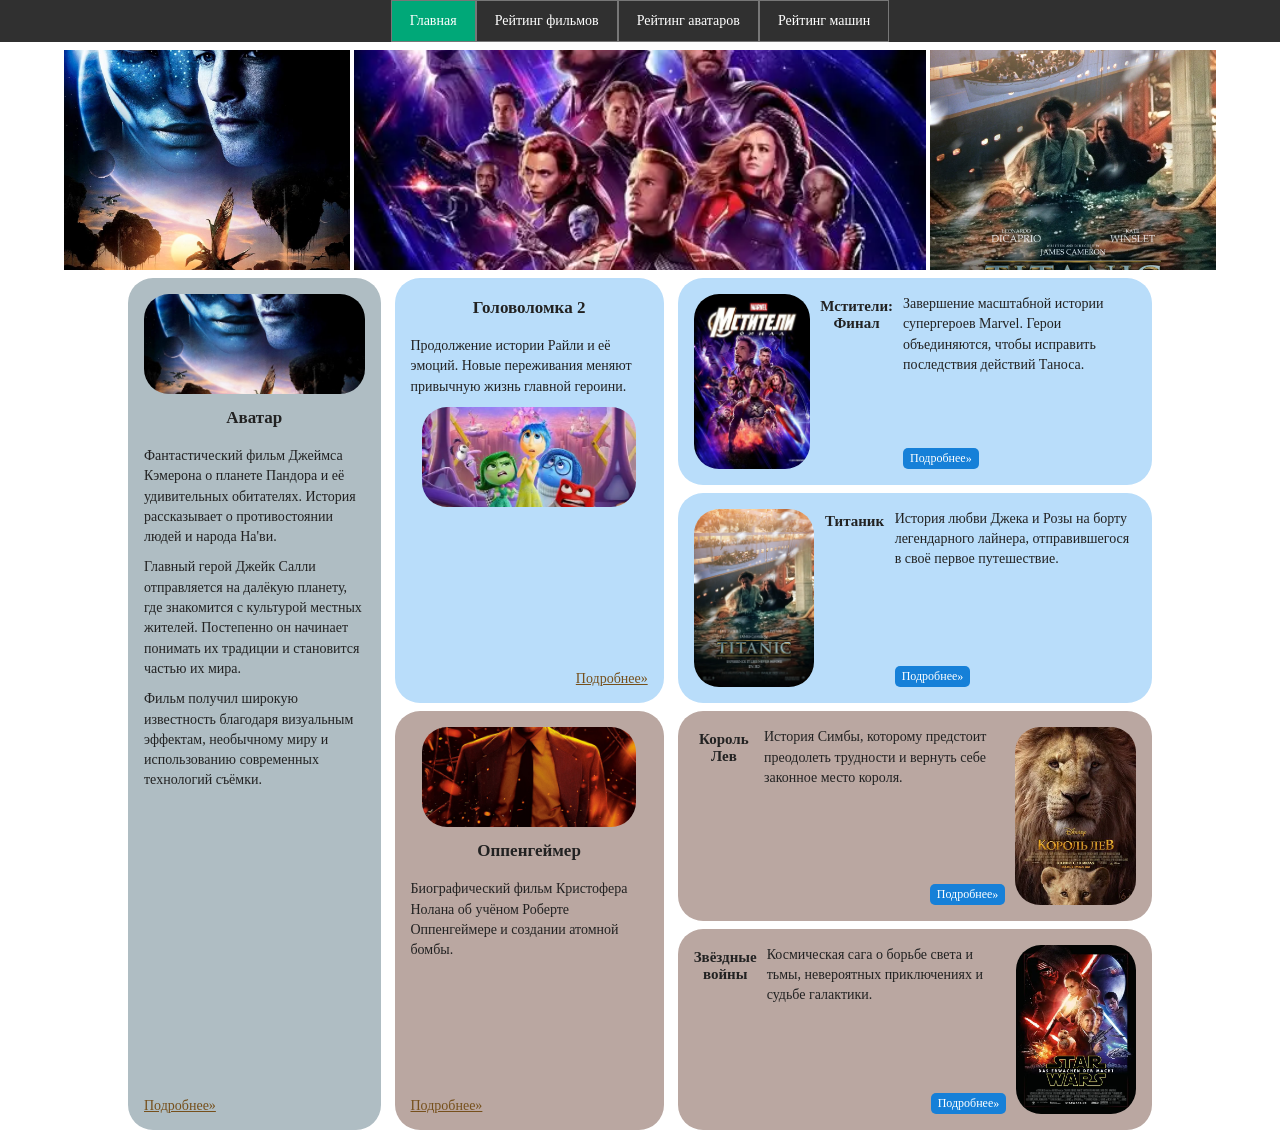
<file: index.html>
<!DOCTYPE html>
<html lang="ru">
<head>
    <meta charset="UTF-8">
    <meta name="viewport" content="width=device-width, initial-scale=1.0">
    <title>Самые кассовые фильмы — главная</title>
    <link rel="stylesheet" href="style.css">
</head>
<body class="page">

    <nav class="menu">
        <a class="current" href="index.html">Главная</a>
        <a href="table.html">Рейтинг фильмов</a>
        <a href="table.html">Рейтинг аватаров</a>
        <a href="table.html">Рейтинг машин</a>
    </nav>

    <div class="gallery">
        <div class="gallery-small">
            <img src="images/avatar.jpg" alt="Аватар">
        </div>
        <div class="gallery-big">
            <img src="images/endgame.webp" alt="Мстители: Финал">
        </div>
        <div class="gallery-small">
            <img src="images/titanic.webp" alt="Титаник">
        </div>
    </div>

    <div class="content">
        <div class="left-column">
            <div class="card tall gray">
                <img src="images/avatar.jpg" alt="Аватар">
                <h2>Аватар</h2>
                <p>
                    Фантастический фильм Джеймса Кэмерона
                    о планете Пандора и её удивительных
                    обитателях. История рассказывает
                    о противостоянии людей и народа На'ви.
                </p>
                <p>
                    Главный герой Джейк Салли отправляется
                    на далёкую планету, где знакомится
                    с культурой местных жителей.
                    Постепенно он начинает понимать их
                    традиции и становится частью их мира.
                </p>
                <p>
                    Фильм получил широкую известность
                    благодаря визуальным эффектам,
                    необычному миру и использованию
                    современных технологий съёмки.
                </p>
                <a href="avatar.html">Подробнее»</a>
            </div>
        </div>
        <div class="right-column">
            <div class="top-row">
                <div class="card vertical blue">
                    <h2>Головоломка 2</h2>
                    <p>
                        Продолжение истории Райли и её эмоций.
                        Новые переживания меняют привычную
                        жизнь главной героини.
                    </p>
                    <img src="images/insideout2.webp"
                         alt="Головоломка 2">
                    <a href="table.html">Подробнее»</a>
                </div>
                <div class="small-column">
                    <div class="card horizontal blue">
                        <img src="images/endgame.webp"
                             alt="Мстители: Финал">
                        <h2>Мстители: Финал</h2>
                        <div class="card-info">
                            <p>
                                Завершение масштабной истории
                                супергероев Marvel. Герои
                                объединяются, чтобы исправить
                                последствия действий Таноса.
                            </p>
                            <a href="endgame.html">Подробнее»</a>
                        </div>
                    </div>
                    <div class="card horizontal blue">
                        <img src="images/titanic.webp"
                             alt="Титаник">
                        <h2>Титаник</h2>
                        <div class="card-info">
                            <p>
                                История любви Джека и Розы
                                на борту легендарного лайнера,
                                отправившегося в своё первое
                                путешествие.
                            </p>
                            <a href="titanic.html">Подробнее»</a>
                        </div>
                    </div>
                </div>
            </div>
            <div class="bottom-row">
                <div class="card vertical brown">
                    <img src="images/oppenheimer.jpg"
                         alt="Оппенгеймер">
                    <h2>Оппенгеймер</h2>
                    <p>
                        Биографический фильм Кристофера Нолана
                        об учёном Роберте Оппенгеймере
                        и создании атомной бомбы.
                    </p>
                    <a href="table.html">Подробнее»</a>
                </div>
                <div class="small-column">
                    <div class="card horizontal brown">
                        <h2>Король Лев</h2>
                        <div class="card-info">
                            <p>
                                История Симбы, которому предстоит
                                преодолеть трудности и вернуть
                                себе законное место короля.
                            </p>
                            <a href="lionking.html">Подробнее»</a>
                        </div>
                        <img src="images/lionking.webp"
                             alt="Король Лев">
                    </div>
                    <div class="card horizontal brown">
                        <h2>Звёздные войны</h2>
                        <div class="card-info">
                            <p>
                                Космическая сага о борьбе
                                света и тьмы, невероятных
                                приключениях и судьбе галактики.
                            </p>
                            <a href="starwars.html">Подробнее»</a>
                        </div>
                        <img src="images/starwars.webp"
                             alt="Звёздные войны">
                    </div>
                </div>
            </div>
        </div>
    </div>

</body>
</html>
</file>
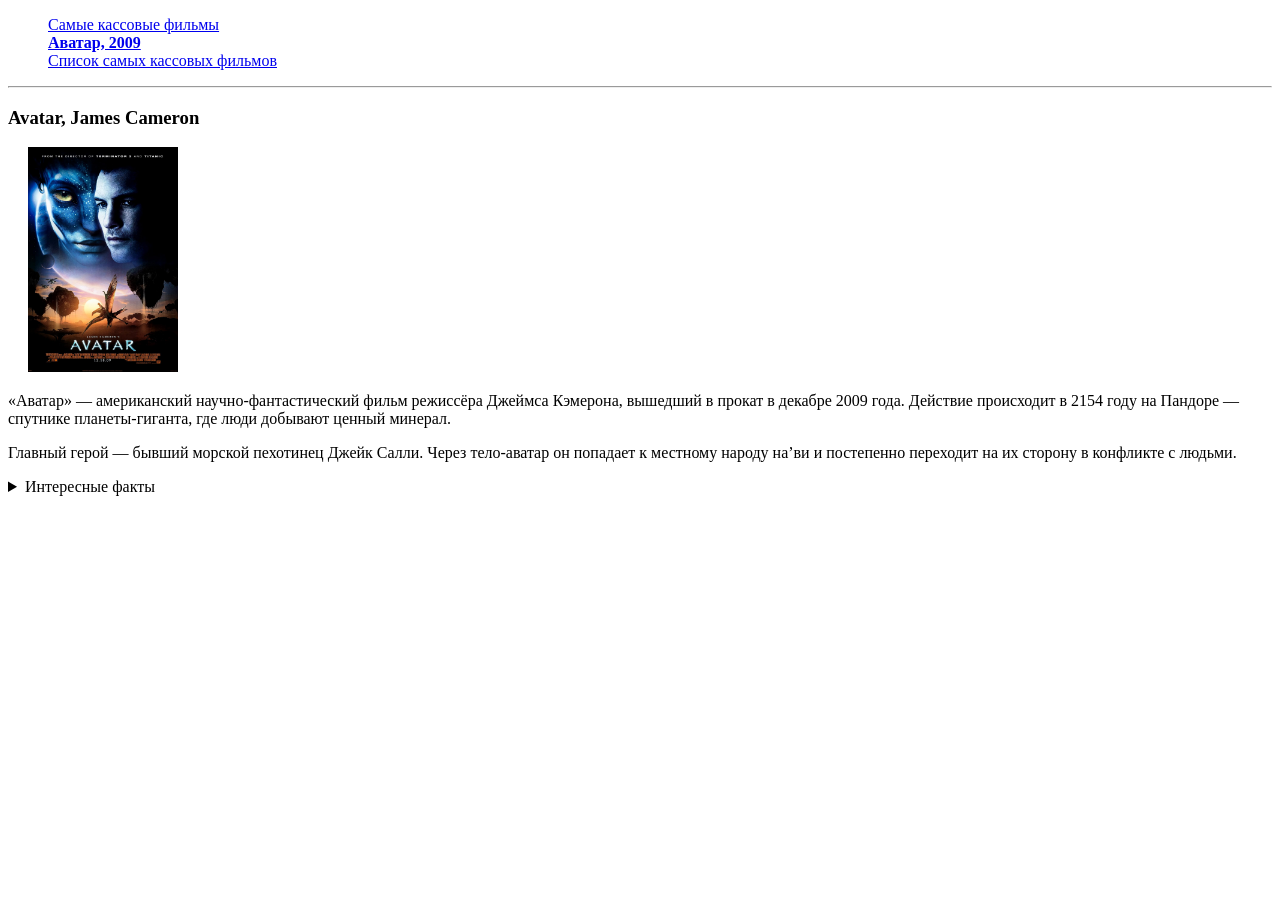
<file: avatar.html>
<!DOCTYPE html>
<html lang="ru">
<head>
  <meta charset="UTF-8">
  <title>Аватар (2009)</title>
</head>
<body>
  <div>
    <ul type="none">
      <li><a href="index.html">Самые кассовые фильмы</a></li>
      <li><a href="avatar.html"><b>Аватар, 2009</b></a></li>
      <li><a href="table.html">Список самых кассовых фильмов</a></li>
    </ul>
  </div>
  <hr>

  <div>
    <h3>Avatar, James Cameron</h3>
    <p><img src="images/avatar.jpg" alt="Аватар" title="Аватар" width="150" height="225" hspace="20"></p>

    <p>«Аватар» — американский научно-фантастический фильм режиссёра Джеймса Кэмерона, вышедший в прокат в декабре 2009 года. Действие происходит в 2154 году на Пандоре — спутнике планеты-гиганта, где люди добывают ценный минерал.</p>
    <p>Главный герой — бывший морской пехотинец Джейк Салли. Через тело-аватар он попадает к местному народу на’ви и постепенно переходит на их сторону в конфликте с людьми.</p>

    <details>
      <summary>Интересные факты</summary>
      <p>Для съёмок использовали новую стереоскопическую камеру, разработанную специально для фильма.</p>
      <p>Язык на’ви придумал лингвист Пол Фроммер. В нём около тысячи слов.</p>
      <p>В 2022 году вышло продолжение — «Аватар: Путь воды».</p>
    </details>
  </div>

</body>
</html>
</file>
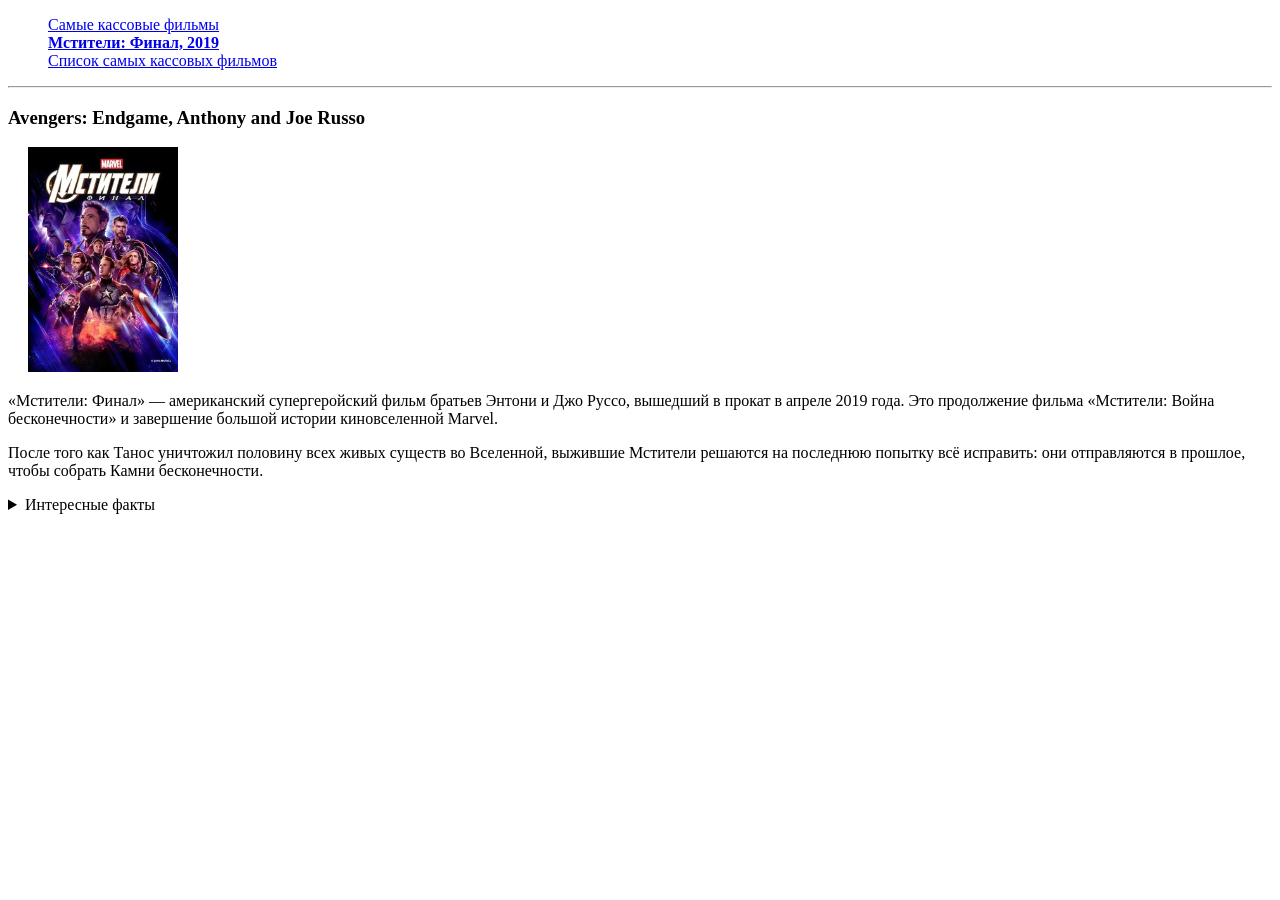
<file: endgame.html>
<!DOCTYPE html>
<html lang="ru">
<head>
  <meta charset="UTF-8">
  <title>Мстители: Финал (2019)</title>
</head>
<body>
  <div>
    <ul type="none">
      <li><a href="index.html">Самые кассовые фильмы</a></li>
      <li><a href="endgame.html"><b>Мстители: Финал, 2019</b></a></li>
      <li><a href="table.html">Список самых кассовых фильмов</a></li>
    </ul>
  </div>
  <hr>

  <div>
    <h3>Avengers: Endgame, Anthony and Joe Russo</h3>
    <p><img src="images/endgame.webp" alt="Мстители: Финал" title="Мстители: Финал" width="150" height="225" hspace="20"></p>

    <p>«Мстители: Финал» — американский супергеройский фильм братьев Энтони и Джо Руссо, вышедший в прокат в апреле 2019 года. Это продолжение фильма «Мстители: Война бесконечности» и завершение большой истории киновселенной Marvel.</p>
    <p>После того как Танос уничтожил половину всех живых существ во Вселенной, выжившие Мстители решаются на последнюю попытку всё исправить: они отправляются в прошлое, чтобы собрать Камни бесконечности.</p>

    <details>
      <summary>Интересные факты</summary>
      <p>Фильм снимали одновременно с «Войной бесконечности», почти без перерыва между двумя картинами.</p>
      <p>Хронометраж фильма — 3 часа 1 минута, это один из самых длинных фильмов Marvel.</p>
      <p>До 2021 года «Мстители: Финал» был самым кассовым фильмом в истории, пока «Аватар» не вернул первое место после повторного проката.</p>
    </details>
  </div>

</body>
</html>
</file>
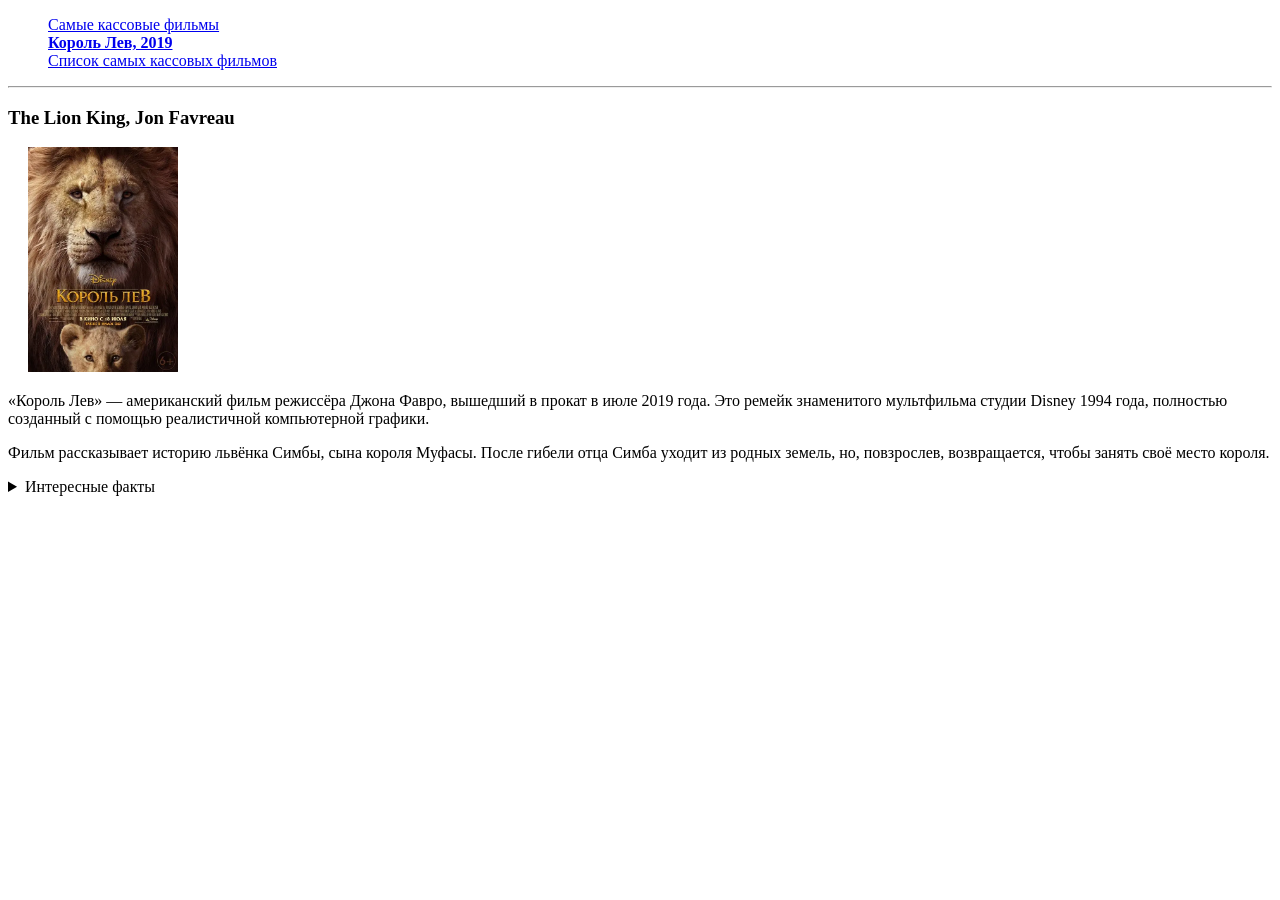
<file: lionking.html>
<!DOCTYPE html>
<html lang="ru">
<head>
  <meta charset="UTF-8">
  <title>Король Лев (2019)</title>
</head>
<body>
  <div>
    <ul type="none">
      <li><a href="index.html">Самые кассовые фильмы</a></li>
      <li><a href="lionking.html"><b>Король Лев, 2019</b></a></li>
      <li><a href="table.html">Список самых кассовых фильмов</a></li>
    </ul>
  </div>
  <hr>

  <div>
    <h3>The Lion King, Jon Favreau</h3>
    <p><img src="images/lionking.webp" alt="Король Лев" title="Король Лев" width="150" height="225" hspace="20"></p>

    <p>«Король Лев» — американский фильм режиссёра Джона Фавро, вышедший в прокат в июле 2019 года. Это ремейк знаменитого мультфильма студии Disney 1994 года, полностью созданный с помощью реалистичной компьютерной графики.</p>
    <p>Фильм рассказывает историю львёнка Симбы, сына короля Муфасы. После гибели отца Симба уходит из родных земель, но, повзрослев, возвращается, чтобы занять своё место короля.</p>

    <details>
      <summary>Интересные факты</summary>
      <p>Муфасу, как и в мультфильме 1994 года, озвучил актёр Джеймс Эрл Джонс.</p>
      <p>Симбу озвучил Дональд Гловер, а Налу — певица Бейонсе.</p>
      <p>При создании фильма съёмочная группа работала в виртуальной реальности, чтобы «снимать» сцены как в настоящей саванне.</p>
    </details>
  </div>

</body>
</html>
</file>
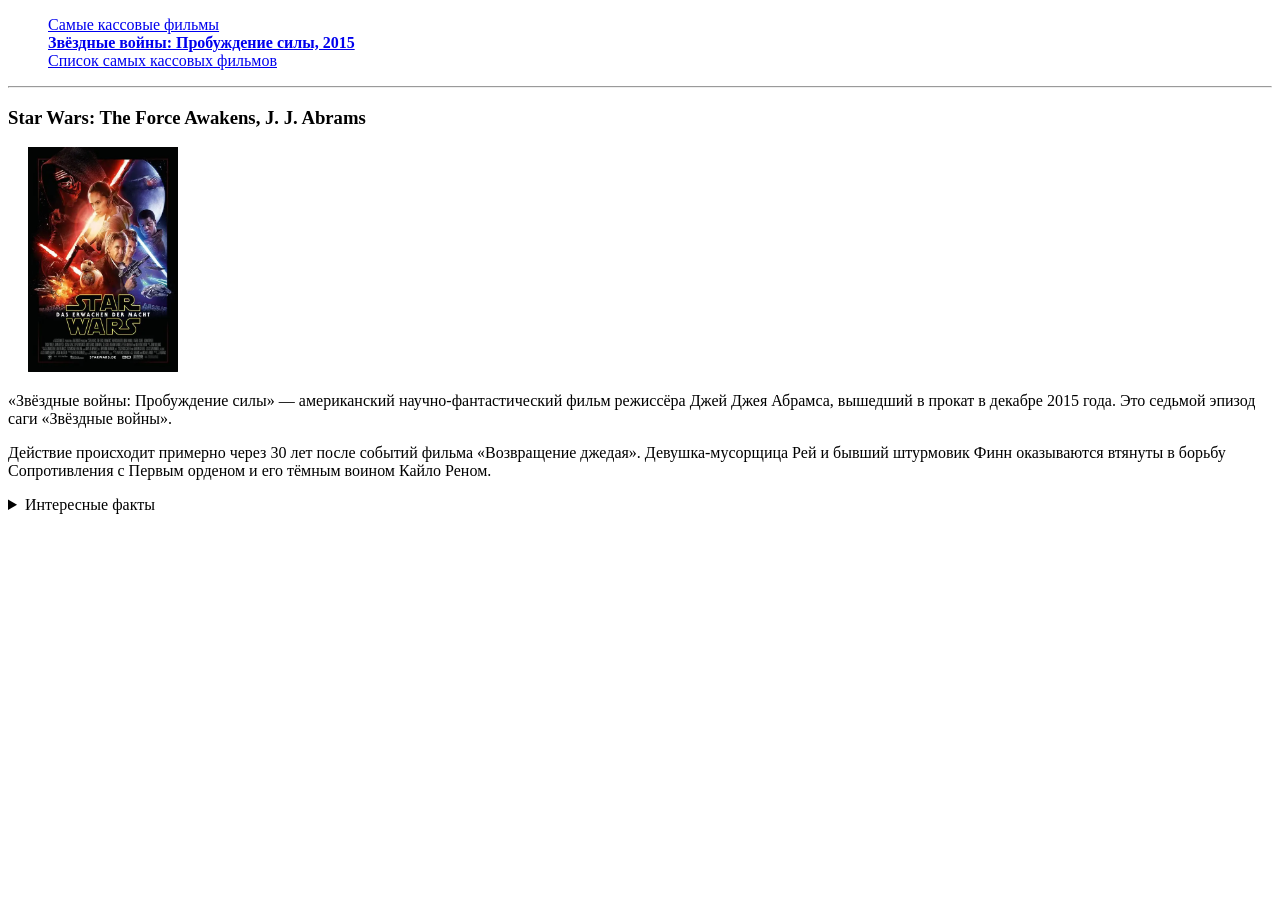
<file: starwars.html>
<!DOCTYPE html>
<html lang="ru">
<head>
  <meta charset="UTF-8">
  <title>Звёздные войны: Пробуждение силы (2015)</title>
</head>
<body>
  <div>
    <ul type="none">
      <li><a href="index.html">Самые кассовые фильмы</a></li>
      <li><a href="starwars.html"><b>Звёздные войны: Пробуждение силы, 2015</b></a></li>
      <li><a href="table.html">Список самых кассовых фильмов</a></li>
    </ul>
  </div>
  <hr>

  <div>
    <h3>Star Wars: The Force Awakens, J. J. Abrams</h3>
    <p>
      <img src="images/starwars.webp" alt="Звёздные войны: Пробуждение силы"
       title="Звёздные войны: Пробуждение силы" width="150" height="225" hspace="20">
    </p>

    <p>«Звёздные войны: Пробуждение силы» — американский научно-фантастический фильм режиссёра Джей Джея Абрамса, вышедший в прокат в декабре 2015 года. Это седьмой эпизод саги «Звёздные войны».</p>
    <p>Действие происходит примерно через 30 лет после событий фильма «Возвращение джедая». Девушка-мусорщица Рей и бывший штурмовик Финн оказываются втянуты в борьбу Сопротивления с Первым орденом и его тёмным воином Кайло Реном.</p>

    <details>
      <summary>Интересные факты</summary>
      <p>Это первый фильм «Звёздных войн», выпущенный после покупки студии Lucasfilm компанией Disney в 2012 году.</p>
      <p>В фильме вернулись актёры оригинальной трилогии: Харрисон Форд, Марк Хэмилл и Кэрри Фишер.</p>
      <p>Фильм собрал в прокате США около 936 млн долларов — это самый большой результат в истории американского проката.</p>
    </details>
  </div>

</body>
</html>
</file>
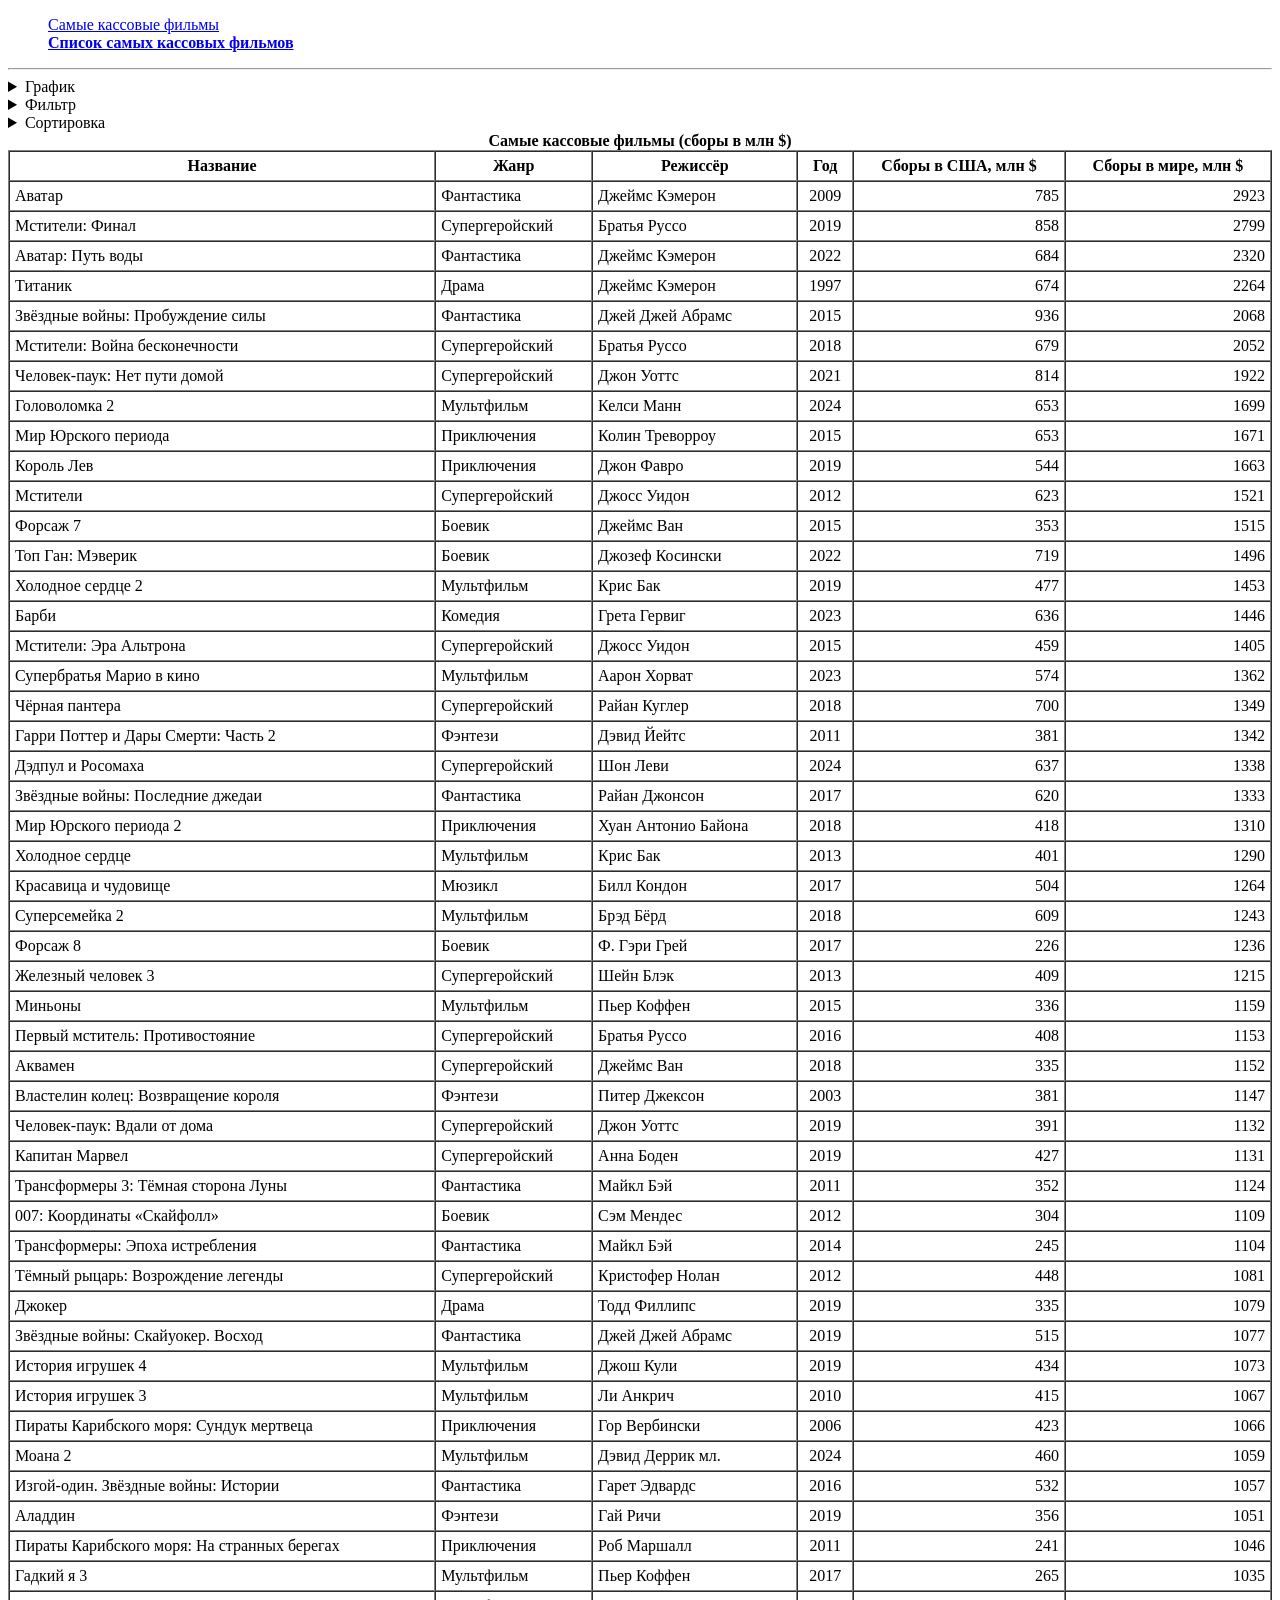
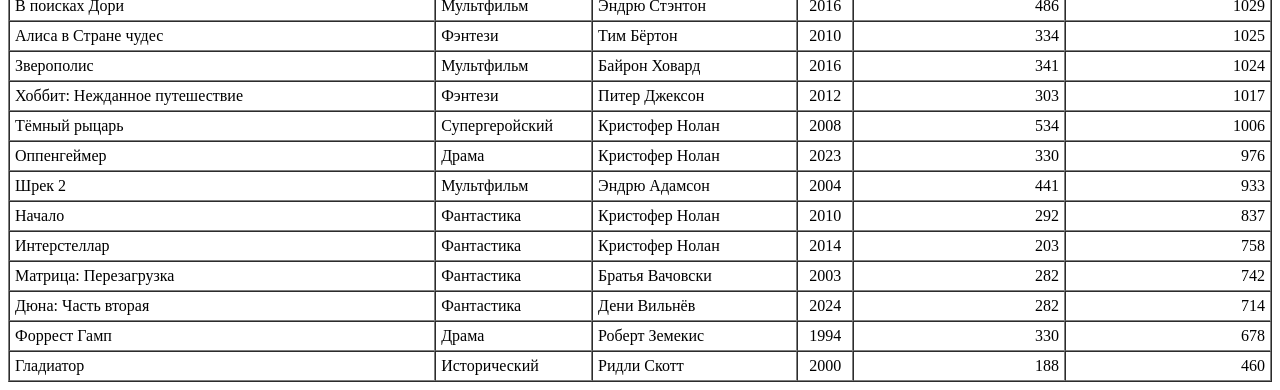
<file: table.html>
<!DOCTYPE html>
<html lang="ru">
<head>
  <meta charset="UTF-8">
  <title>Список самых кассовых фильмов</title>
</head>
<body>
  <div>
    <ul type="none">
      <li><a href="index.html">Самые кассовые фильмы</a></li>
      <li><a href="table.html"><b>Список самых кассовых фильмов</b></a></li>
    </ul>
  </div>
  <hr>

  <div>
    <details>
      <summary>График</summary>
      <form action="#">
        <h4>Значение по оси OX</h4>
        <p>
          <label><input type="radio" name="ox" value="genre" id="genre">Жанр</label><br>
          <label><input type="radio" name="ox" value="director" id="director">Режиссёр</label><br>
          <label><input type="radio" name="ox" value="year" id="year">Год</label>
        </p>
        <h4>Значение по оси OY</h4>
        <p>
          <label><input type="checkbox" name="oy" value="us" id="us"> Суммарные сборы в США</label><br>
          <label><input type="checkbox" name="oy" value="world" id="world"> Суммарные сборы в мире</label>
        </p>
        <p><input type="button" value="Построить" id="Построить"></p>
      </form>
      <p>Здесь будет график</p>
    </details>

    <details>
      <summary>Фильтр</summary>
      <form action="#">
        <p><label>Название: <input type="text" name="title" id="title"></label></p>
        <p><label>Жанр: <input type="text" name="genre" id="genre"></label></p>
        <p><label>Режиссёр: <input type="text" name="director" id="director"></label></p>
        <p>
          <label>Год: от <input type="number" name="yearFrom" id="yearFrom" min="0"></label>
          <label>до <input type="number" name="yearTo" id="yearTo" min="0"></label>
        </p>
        <p>
          <label>Сборы в США: от <input type="number" name="usFrom" id="usFrom" min="0"></label>
          <label>до <input type="number" name="usTo" id="usTo" min="0"></label>
        </p>
        <p>
          <label>Сборы в мире: от <input type="number" name="worldFrom" id="worldFrom" min="0"></label>
          <label>до <input type="number" name="worldTo" id="worldTo" min="0"></label>
        </p>
        <p>
          <input type="button" value="Найти" id="Найти">
        </p>
      </form>
    </details>

    <details>
      <summary>Сортировка</summary>
      <form action="#">
      <p>
        <label>Первый уровень:
          <select id="select">
            <option value="none">Нет</option>
            <option value="title">Название</option>
            <option value="genre">Жанр</option>
            <option value="director">Режиссёр</option>
            <option value="year">Год</option>
            <option value="us">Сборы в США</option>
            <option value="world">Сборы в мире</option>
          </select></label>
        <label>по убыванию? <input type="checkbox" id=""></label>
      </p>
      <p>
        <label>Второй уровень:
          <select id="select">
            <option value="none">Нет</option>
            <option value="title">Название</option>
            <option value="genre">Жанр</option>
            <option value="director">Режиссёр</option>
            <option value="year">Год</option>
            <option value="us">Сборы в США</option>
            <option value="world">Сборы в мире</option>
          </select></label>
        <label>по убыванию? <input type="checkbox" id=""></label>
      </p>
      <p>
        <label>Третий уровень:
          <select id="select">
            <option value="none">Нет</option>
            <option value="title">Название</option>
            <option value="genre">Жанр</option>
            <option value="director">Режиссёр</option>
            <option value="year">Год</option>
            <option value="us">Сборы в США</option>
            <option value="world">Сборы в мире</option>
          </select></label>
        <label>по убыванию? <input type="checkbox" id=""></label>
      </p>
        <p>
          <input type="button" value="Сортировать" id="">
        </p>
      </form>
    </details>

    <table border="1" cellpadding="5" cellspacing="0" width="100%">
      <caption><b>Самые кассовые фильмы (сборы в млн $)</b></caption>
      <thead>
          <tr>
          <th>Название</th>
          <th>Жанр</th>
          <th>Режиссёр</th>
          <th>Год</th>
          <th>Сборы в США, млн $</th>
          <th>Сборы в мире, млн $</th>
        </tr>
      </thead>
      <tbody>
        <tr>
        <td>Аватар</td>
        <td>Фантастика</td>
        <td>Джеймс Кэмерон</td>
        <td align="center">2009</td>
        <td align="right">785</td>
        <td align="right">2923</td>
      </tr>
      <tr>
        <td>Мстители: Финал</td>
        <td>Супергеройский</td>
        <td>Братья Руссо</td>
        <td align="center">2019</td>
        <td align="right">858</td>
        <td align="right">2799</td>
      </tr>
      <tr>
        <td>Аватар: Путь воды</td>
        <td>Фантастика</td>
        <td>Джеймс Кэмерон</td>
        <td align="center">2022</td>
        <td align="right">684</td>
        <td align="right">2320</td>
      </tr>
      <tr>
        <td>Титаник</td>
        <td>Драма</td>
        <td>Джеймс Кэмерон</td>
        <td align="center">1997</td>
        <td align="right">674</td>
        <td align="right">2264</td>
      </tr>
      <tr>
        <td>Звёздные войны: Пробуждение силы</td>
        <td>Фантастика</td>
        <td>Джей Джей Абрамс</td>
        <td align="center">2015</td>
        <td align="right">936</td>
        <td align="right">2068</td>
      </tr>
      <tr>
        <td>Мстители: Война бесконечности</td>
        <td>Супергеройский</td>
        <td>Братья Руссо</td>
        <td align="center">2018</td>
        <td align="right">679</td>
        <td align="right">2052</td>
      </tr>
      <tr>
        <td>Человек-паук: Нет пути домой</td>
        <td>Супергеройский</td>
        <td>Джон Уоттс</td>
        <td align="center">2021</td>
        <td align="right">814</td>
        <td align="right">1922</td>
      </tr>
      <tr>
        <td>Головоломка 2</td>
        <td>Мультфильм</td>
        <td>Келси Манн</td>
        <td align="center">2024</td>
        <td align="right">653</td>
        <td align="right">1699</td>
      </tr>
      <tr>
        <td>Мир Юрского периода</td>
        <td>Приключения</td>
        <td>Колин Треворроу</td>
        <td align="center">2015</td>
        <td align="right">653</td>
        <td align="right">1671</td>
      </tr>
      <tr>
        <td>Король Лев</td>
        <td>Приключения</td>
        <td>Джон Фавро</td>
        <td align="center">2019</td>
        <td align="right">544</td>
        <td align="right">1663</td>
      </tr>
      <tr>
        <td>Мстители</td>
        <td>Супергеройский</td>
        <td>Джосс Уидон</td>
        <td align="center">2012</td>
        <td align="right">623</td>
        <td align="right">1521</td>
      </tr>
      <tr>
        <td>Форсаж 7</td>
        <td>Боевик</td>
        <td>Джеймс Ван</td>
        <td align="center">2015</td>
        <td align="right">353</td>
        <td align="right">1515</td>
      </tr>
      <tr>
        <td>Топ Ган: Мэверик</td>
        <td>Боевик</td>
        <td>Джозеф Косински</td>
        <td align="center">2022</td>
        <td align="right">719</td>
        <td align="right">1496</td>
      </tr>
      <tr>
        <td>Холодное сердце 2</td>
        <td>Мультфильм</td>
        <td>Крис Бак</td>
        <td align="center">2019</td>
        <td align="right">477</td>
        <td align="right">1453</td>
      </tr>
      <tr>
        <td>Барби</td>
        <td>Комедия</td>
        <td>Грета Гервиг</td>
        <td align="center">2023</td>
        <td align="right">636</td>
        <td align="right">1446</td>
      </tr>
      <tr>
        <td>Мстители: Эра Альтрона</td>
        <td>Супергеройский</td>
        <td>Джосс Уидон</td>
        <td align="center">2015</td>
        <td align="right">459</td>
        <td align="right">1405</td>
      </tr>
      <tr>
        <td>Супербратья Марио в кино</td>
        <td>Мультфильм</td>
        <td>Аарон Хорват</td>
        <td align="center">2023</td>
        <td align="right">574</td>
        <td align="right">1362</td>
      </tr>
      <tr>
        <td>Чёрная пантера</td>
        <td>Супергеройский</td>
        <td>Райан Куглер</td>
        <td align="center">2018</td>
        <td align="right">700</td>
        <td align="right">1349</td>
      </tr>
      <tr>
        <td>Гарри Поттер и Дары Смерти: Часть 2</td>
        <td>Фэнтези</td>
        <td>Дэвид Йейтс</td>
        <td align="center">2011</td>
        <td align="right">381</td>
        <td align="right">1342</td>
      </tr>
      <tr>
        <td>Дэдпул и Росомаха</td>
        <td>Супергеройский</td>
        <td>Шон Леви</td>
        <td align="center">2024</td>
        <td align="right">637</td>
        <td align="right">1338</td>
      </tr>
      <tr>
        <td>Звёздные войны: Последние джедаи</td>
        <td>Фантастика</td>
        <td>Райан Джонсон</td>
        <td align="center">2017</td>
        <td align="right">620</td>
        <td align="right">1333</td>
      </tr>
      <tr>
        <td>Мир Юрского периода 2</td>
        <td>Приключения</td>
        <td>Хуан Антонио Байона</td>
        <td align="center">2018</td>
        <td align="right">418</td>
        <td align="right">1310</td>
      </tr>
      <tr>
        <td>Холодное сердце</td>
        <td>Мультфильм</td>
        <td>Крис Бак</td>
        <td align="center">2013</td>
        <td align="right">401</td>
        <td align="right">1290</td>
      </tr>
      <tr>
        <td>Красавица и чудовище</td>
        <td>Мюзикл</td>
        <td>Билл Кондон</td>
        <td align="center">2017</td>
        <td align="right">504</td>
        <td align="right">1264</td>
      </tr>
      <tr>
        <td>Суперсемейка 2</td>
        <td>Мультфильм</td>
        <td>Брэд Бёрд</td>
        <td align="center">2018</td>
        <td align="right">609</td>
        <td align="right">1243</td>
      </tr>
      <tr>
        <td>Форсаж 8</td>
        <td>Боевик</td>
        <td>Ф. Гэри Грей</td>
        <td align="center">2017</td>
        <td align="right">226</td>
        <td align="right">1236</td>
      </tr>
      <tr>
        <td>Железный человек 3</td>
        <td>Супергеройский</td>
        <td>Шейн Блэк</td>
        <td align="center">2013</td>
        <td align="right">409</td>
        <td align="right">1215</td>
      </tr>
      <tr>
        <td>Миньоны</td>
        <td>Мультфильм</td>
        <td>Пьер Коффен</td>
        <td align="center">2015</td>
        <td align="right">336</td>
        <td align="right">1159</td>
      </tr>
      <tr>
        <td>Первый мститель: Противостояние</td>
        <td>Супергеройский</td>
        <td>Братья Руссо</td>
        <td align="center">2016</td>
        <td align="right">408</td>
        <td align="right">1153</td>
      </tr>
      <tr>
        <td>Аквамен</td>
        <td>Супергеройский</td>
        <td>Джеймс Ван</td>
        <td align="center">2018</td>
        <td align="right">335</td>
        <td align="right">1152</td>
      </tr>
      <tr>
        <td>Властелин колец: Возвращение короля</td>
        <td>Фэнтези</td>
        <td>Питер Джексон</td>
        <td align="center">2003</td>
        <td align="right">381</td>
        <td align="right">1147</td>
      </tr>
      <tr>
        <td>Человек-паук: Вдали от дома</td>
        <td>Супергеройский</td>
        <td>Джон Уоттс</td>
        <td align="center">2019</td>
        <td align="right">391</td>
        <td align="right">1132</td>
      </tr>
      <tr>
        <td>Капитан Марвел</td>
        <td>Супергеройский</td>
        <td>Анна Боден</td>
        <td align="center">2019</td>
        <td align="right">427</td>
        <td align="right">1131</td>
      </tr>
      <tr>
        <td>Трансформеры 3: Тёмная сторона Луны</td>
        <td>Фантастика</td>
        <td>Майкл Бэй</td>
        <td align="center">2011</td>
        <td align="right">352</td>
        <td align="right">1124</td>
      </tr>
      <tr>
        <td>007: Координаты «Скайфолл»</td>
        <td>Боевик</td>
        <td>Сэм Мендес</td>
        <td align="center">2012</td>
        <td align="right">304</td>
        <td align="right">1109</td>
      </tr>
      <tr>
        <td>Трансформеры: Эпоха истребления</td>
        <td>Фантастика</td>
        <td>Майкл Бэй</td>
        <td align="center">2014</td>
        <td align="right">245</td>
        <td align="right">1104</td>
      </tr>
      <tr>
        <td>Тёмный рыцарь: Возрождение легенды</td>
        <td>Супергеройский</td>
        <td>Кристофер Нолан</td>
        <td align="center">2012</td>
        <td align="right">448</td>
        <td align="right">1081</td>
      </tr>
      <tr>
        <td>Джокер</td>
        <td>Драма</td>
        <td>Тодд Филлипс</td>
        <td align="center">2019</td>
        <td align="right">335</td>
        <td align="right">1079</td>
      </tr>
      <tr>
        <td>Звёздные войны: Скайуокер. Восход</td>
        <td>Фантастика</td>
        <td>Джей Джей Абрамс</td>
        <td align="center">2019</td>
        <td align="right">515</td>
        <td align="right">1077</td>
      </tr>
      <tr>
        <td>История игрушек 4</td>
        <td>Мультфильм</td>
        <td>Джош Кули</td>
        <td align="center">2019</td>
        <td align="right">434</td>
        <td align="right">1073</td>
      </tr>
      <tr>
        <td>История игрушек 3</td>
        <td>Мультфильм</td>
        <td>Ли Анкрич</td>
        <td align="center">2010</td>
        <td align="right">415</td>
        <td align="right">1067</td>
      </tr>
      <tr>
        <td>Пираты Карибского моря: Сундук мертвеца</td>
        <td>Приключения</td>
        <td>Гор Вербински</td>
        <td align="center">2006</td>
        <td align="right">423</td>
        <td align="right">1066</td>
      </tr>
      <tr>
        <td>Моана 2</td>
        <td>Мультфильм</td>
        <td>Дэвид Деррик мл.</td>
        <td align="center">2024</td>
        <td align="right">460</td>
        <td align="right">1059</td>
      </tr>
      <tr>
        <td>Изгой-один. Звёздные войны: Истории</td>
        <td>Фантастика</td>
        <td>Гарет Эдвардс</td>
        <td align="center">2016</td>
        <td align="right">532</td>
        <td align="right">1057</td>
      </tr>
      <tr>
        <td>Аладдин</td>
        <td>Фэнтези</td>
        <td>Гай Ричи</td>
        <td align="center">2019</td>
        <td align="right">356</td>
        <td align="right">1051</td>
      </tr>
      <tr>
        <td>Пираты Карибского моря: На странных берегах</td>
        <td>Приключения</td>
        <td>Роб Маршалл</td>
        <td align="center">2011</td>
        <td align="right">241</td>
        <td align="right">1046</td>
      </tr>
      <tr>
        <td>Гадкий я 3</td>
        <td>Мультфильм</td>
        <td>Пьер Коффен</td>
        <td align="center">2017</td>
        <td align="right">265</td>
        <td align="right">1035</td>
      </tr>
      <tr>
        <td>В поисках Дори</td>
        <td>Мультфильм</td>
        <td>Эндрю Стэнтон</td>
        <td align="center">2016</td>
        <td align="right">486</td>
        <td align="right">1029</td>
      </tr>
      <tr>
        <td>Алиса в Стране чудес</td>
        <td>Фэнтези</td>
        <td>Тим Бёртон</td>
        <td align="center">2010</td>
        <td align="right">334</td>
        <td align="right">1025</td>
      </tr>
      <tr>
        <td>Зверополис</td>
        <td>Мультфильм</td>
        <td>Байрон Ховард</td>
        <td align="center">2016</td>
        <td align="right">341</td>
        <td align="right">1024</td>
      </tr>
      <tr>
        <td>Хоббит: Нежданное путешествие</td>
        <td>Фэнтези</td>
        <td>Питер Джексон</td>
        <td align="center">2012</td>
        <td align="right">303</td>
        <td align="right">1017</td>
      </tr>
      <tr>
        <td>Тёмный рыцарь</td>
        <td>Супергеройский</td>
        <td>Кристофер Нолан</td>
        <td align="center">2008</td>
        <td align="right">534</td>
        <td align="right">1006</td>
      </tr>
      <tr>
        <td>Оппенгеймер</td>
        <td>Драма</td>
        <td>Кристофер Нолан</td>
        <td align="center">2023</td>
        <td align="right">330</td>
        <td align="right">976</td>
      </tr>
      <tr>
        <td>Шрек 2</td>
        <td>Мультфильм</td>
        <td>Эндрю Адамсон</td>
        <td align="center">2004</td>
        <td align="right">441</td>
        <td align="right">933</td>
      </tr>
      <tr>
        <td>Начало</td>
        <td>Фантастика</td>
        <td>Кристофер Нолан</td>
        <td align="center">2010</td>
        <td align="right">292</td>
        <td align="right">837</td>
      </tr>
      <tr>
        <td>Интерстеллар</td>
        <td>Фантастика</td>
        <td>Кристофер Нолан</td>
        <td align="center">2014</td>
        <td align="right">203</td>
        <td align="right">758</td>
      </tr>
      <tr>
        <td>Матрица: Перезагрузка</td>
        <td>Фантастика</td>
        <td>Братья Вачовски</td>
        <td align="center">2003</td>
        <td align="right">282</td>
        <td align="right">742</td>
      </tr>
      <tr>
        <td>Дюна: Часть вторая</td>
        <td>Фантастика</td>
        <td>Дени Вильнёв</td>
        <td align="center">2024</td>
        <td align="right">282</td>
        <td align="right">714</td>
      </tr>
      <tr>
        <td>Форрест Гамп</td>
        <td>Драма</td>
        <td>Роберт Земекис</td>
        <td align="center">1994</td>
        <td align="right">330</td>
        <td align="right">678</td>
      </tr>
      <tr>
        <td>Гладиатор</td>
        <td>Исторический</td>
        <td>Ридли Скотт</td>
        <td align="center">2000</td>
        <td align="right">188</td>
        <td align="right">460</td>
      </tr>
      </tbody>
    </table>
  </div>
</body>
</html>
</file>
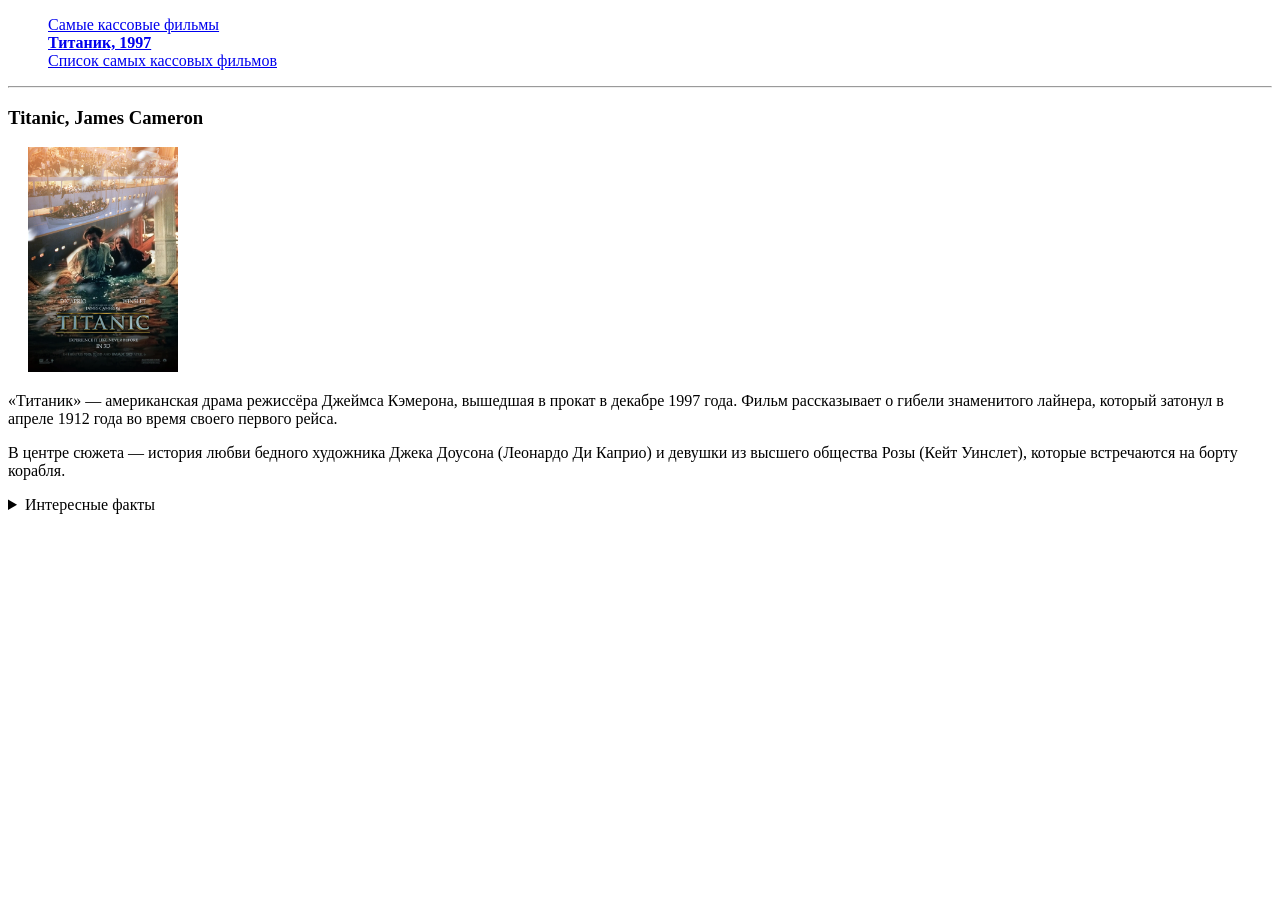
<file: titanic.html>
<!DOCTYPE html>
<html lang="ru">
<head>
  <meta charset="UTF-8">
  <title>Титаник (1997)</title>
</head>
<body>
  <div>
    <ul type="none">
      <li><a href="index.html">Самые кассовые фильмы</a></li>
      <li><a href="titanic.html"><b>Титаник, 1997</b></a></li>
      <li><a href="table.html">Список самых кассовых фильмов</a></li>
    </ul>
  </div>
  <hr>

  <div>
    <h3>Titanic, James Cameron</h3>
    <p><img src="images/titanic.webp" alt="Титаник" title="Титаник" width="150" height="225" hspace="20"></p>

    <p>«Титаник» — американская драма режиссёра Джеймса Кэмерона, вышедшая в прокат в декабре 1997 года. Фильм рассказывает о гибели знаменитого лайнера, который затонул в апреле 1912 года во время своего первого рейса.</p>
    <p>В центре сюжета — история любви бедного художника Джека Доусона (Леонардо Ди Каприо) и девушки из высшего общества Розы (Кейт Уинслет), которые встречаются на борту корабля.</p>

    <details>
      <summary>Интересные факты</summary>
      <p>Фильм получил 11 премий «Оскар» — столько же, сколько «Бен-Гур» и «Властелин колец: Возвращение короля».</p>
      <p>Для фильма Джеймс Кэмерон снимал настоящие обломки «Титаника» на дне Атлантического океана.</p>
      <p>Песня «My Heart Will Go On» в исполнении Селин Дион стала одной из самых известных песен из фильмов.</p>
    </details>
  </div>

</body>
</html>
</file>
<file: style.css>
body {
    margin: 0;
    color: #222;
    background: white;
}

.page {
    width: 100%;
    max-width: 1600px;
    margin: auto;
}

.menu {
    display: flex;
    justify-content: center;
    background: #303030;
}

.menu a {
    padding: 12px 18px;
    color: white;
    text-decoration: none;
    border: 1px solid #777;
    font-size: 14px;
    text-align: center;
}

.menu a.current {
    background: #00a878;
}

.gallery {
    display: flex;
    max-width: 90%;
    height: 220px;
    margin: 8px auto;
    gap: 4px;
}

.gallery-small {
    flex: 1;
}

.gallery-big {
    flex: 2;
}

.gallery img {
    display: block;
    width: 100%;
    height: 100%;
    object-fit: cover;
}

.content {
    display: flex;
    max-width: 80%;
    margin: 0 auto 15px;
    gap: 14px;
}

.left-column {
    display: flex;
    flex-direction: column;
    flex: 1;
}

.right-column {
    display: flex;
    flex-direction: column;
    flex: 3;
    gap: 8px;
}

.top-row,
.bottom-row {
    display: flex;
    flex-direction: row;
    flex: 1;
    gap: 14px;
}

.small-column {
    display: flex;
    flex-direction: column;
    flex: 2;
    gap: 8px;
}

.card {
    display: flex;
    padding: 16px;
    border-radius: 25px;
    gap: 10px;
}

.gray {
    background: #afbdc3;
}

.blue {
    background: #b9ddfa;
}

.brown {
    background: #baa7a1;
}

.card h2 {
    font-size: 17px;
    text-align: center;
    margin: 4px 0 8px;
}

.card p {
    font-size: 14px;
    line-height: 1.45;
    margin: 0;
}

.card a {
    font-size: 14px;
    color: #76501c;
}

.card img {
    display: block;
    max-width: 100%;
    object-fit: cover;
    border-radius: 25px;
}

.tall {
    display: flex;
    flex-direction: column;
    flex: 1;
}

.tall img {
    width: 100%;
    height: 100px;
}

.tall a {
    margin-top: auto;
}

.vertical {
    display: flex;
    flex-direction: column;
    flex: 1;
}

.vertical img {
    width: 90%;
    height: 100px;
    align-self: center;
}

.vertical a {
    margin-top: auto;
}

.top-row .vertical a {
    align-self: flex-end;
}

.bottom-row .vertical a {
    align-self: flex-start;
}

.horizontal {
    display: flex;
    flex-direction: row;
    align-items: stretch;
    flex: 1;
}

.horizontal img {
    flex: 2;
    width: 0;
    object-fit: cover;
}

.horizontal h2 {
    flex: 1;
    font-size: 15px;
    margin: 4px 0;
}

.card-info {
    display: flex;
    flex-direction: column;
    flex: 4;
    gap: 8px;
}
.card-info p {
    flex: 1;
}

.card-info a {
    align-self: flex-start;
    padding: 3px 7px;
    background: #1680d8;
    color: white;
    border-radius: 5px;
    text-decoration: none;
    font-size: 12px;
}

.bottom-row .card-info a {
    align-self: flex-end;
}

@media (max-width: 700px) {

    .menu {
        flex-wrap: wrap;
    }

    .menu a {
        width: 50%;
        box-sizing: border-box;
    }

    .gallery {
        flex-direction: column;
        height: auto;
    }

    .gallery-small,
    .gallery-big {
        flex: none;
        width: 100%;
        height: 180px;
    }

    .content {
        flex-direction: column;
        max-width: 90%;
        gap: 8px;
    }

    .left-column,
    .right-column {
        width: 100%;
        flex: none;
    }

    .top-row,
    .bottom-row {
        flex-direction: column;
        flex: none;
        gap: 8px;
    }

    .small-column {
        width: 100%;
        flex: none;
    }

    .card {
        width: 100%;
        flex: none;
        box-sizing: border-box;
    }

    .horizontal {
        flex-direction: column;
        align-items: stretch;
    }

    .horizontal h2 {
        width: 100%;
    }

    .card img,
    .horizontal img,
    .vertical img {
        width: 100%;
        height: 180px;
    }

    .card-info {
        width: 100%;
    }
}
</file>
